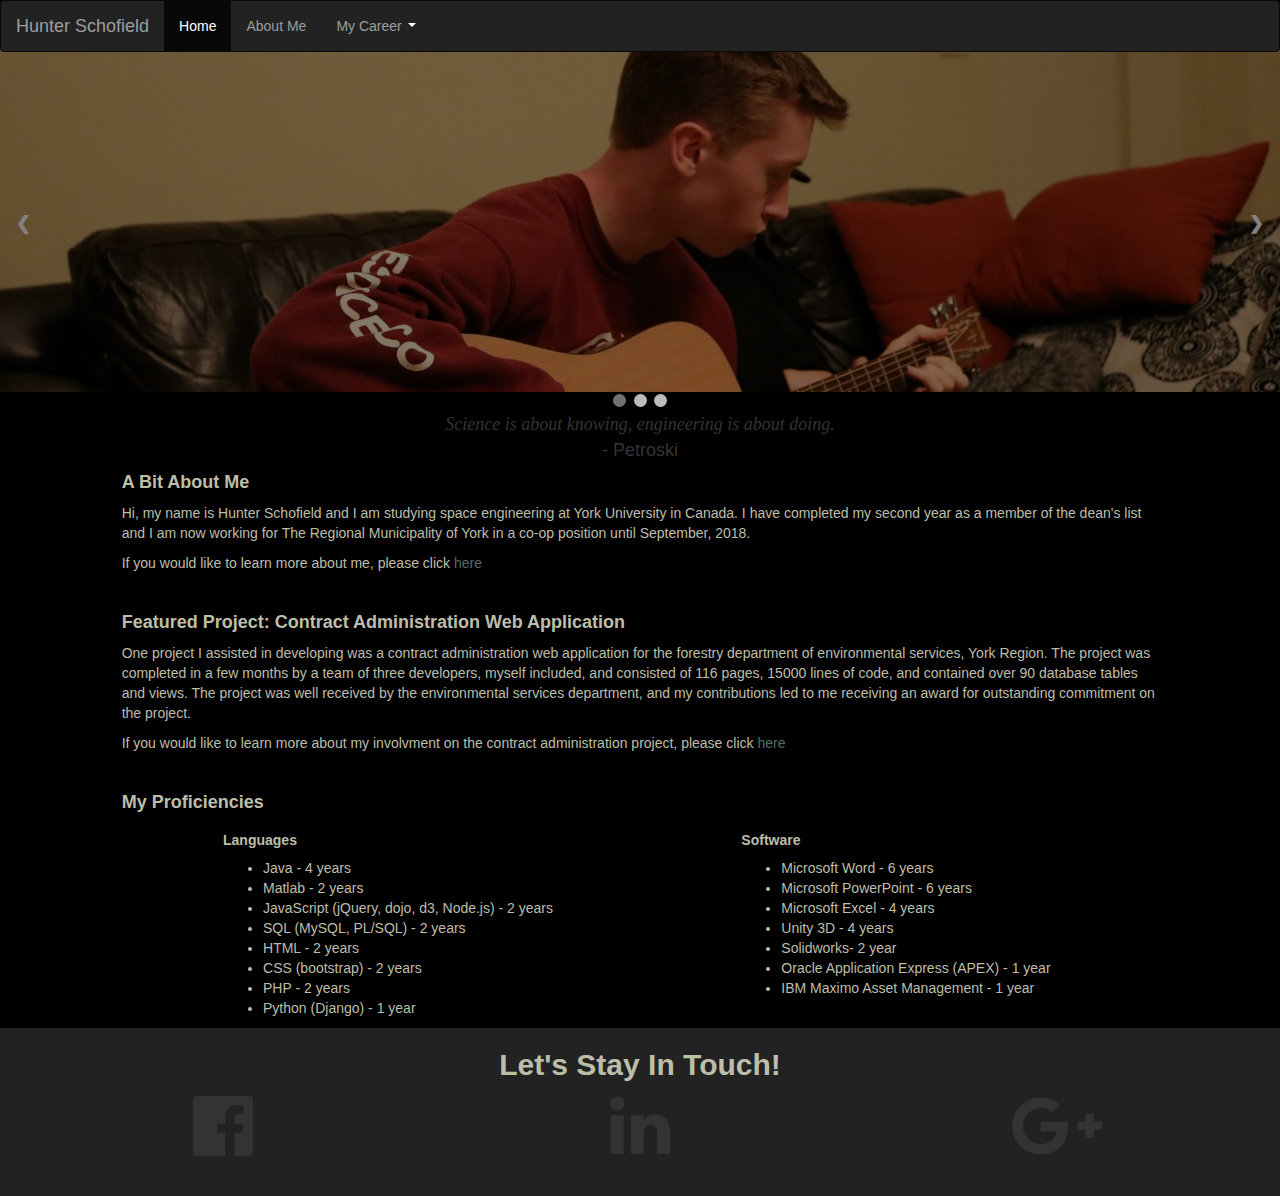
<file: index.html>
<!doctype html>

<html lang="en">
<head>
  <meta charset="utf-8">
  <meta name="viewport" content="width=device-width, initial-scale=1">
  <link rel="stylesheet" href="https://maxcdn.bootstrapcdn.com/bootstrap/3.3.7/css/bootstrap.min.css">
  <link rel="stylesheet" href="https://cdnjs.cloudflare.com/ajax/libs/font-awesome/4.7.0/css/font-awesome.min.css">
  <link rel="stylesheet" href="css/styles.css">
  <script src="https://ajax.googleapis.com/ajax/libs/jquery/3.2.1/jquery.min.js"></script>
  <script src="https://maxcdn.bootstrapcdn.com/bootstrap/3.3.7/js/bootstrap.min.js"></script>

  <title>Hunter Schofield</title>
</head>

<body class="theme-body">
	<nav class="mynav navbar navbar-inverse main-nav phone-dropdown">
		<div class="navbar-header col-xs-10">
     		 <a class="navbar-brand" href="#">Hunter Schofield</a>
    	</div>
    	<div style="text-align: center;">
    		<a class="dropdown-toggle" data-toggle="collapse" data-target="#col" href="#"><span class="fa fa-list-ul fa-2x"></span></a>
    	</div>
    	<div id="col" class="collapse-container collapse">
    		<ul>
		        <li class="active"><a href="#">Home</a></li>
		    		<li><a href="/aboutme.html">About Me</a></li>
		    		<li class="dropdown">
		    			<a class="dropdown-toggle" data-toggle="dropdown" href="#">My Career
		        		<span class="caret"></span></a>
		       			<ul class="dropdown-menu">
		        			<li><a href="/projects.html">Projects</a></li>
		        			<li><a href="/experience.html">Experience</a></li>
		         			<li><a href="/static/resume.pdf" download="">Resume</a></li>
		        		</ul>
		    		</li>
		     	<li class="contact-me"><a href="#">Contact Me</a></li>
		     </ul>
    	</div>
	</nav>
	<nav class="mynav navbar navbar-inverse main-nav regular-dropdown">
		<div class="navbar-header">
     		 <a class="navbar-brand" href="#">Hunter Schofield</a>
    	</div>
    	<ul class="nav navbar-nav">
        <li class="active"><a href="#">Home</a></li>
    		<li><a href="/aboutme.html">About Me</a></li>
    		<li class="dropdown">
    			<a class="dropdown-toggle" data-toggle="dropdown" href="#">My Career
        		<span class="caret"></span></a>
       			<ul class="dropdown-menu">
        			<li><a href="/projects.html">Projects</a></li>
        			<li><a href="/experience.html">Experience</a></li>
         			<li><a href="/static/resume.pdf" download>Resume</a></li>
        		</ul>
    		</li>
     		<!--<li class="contact-me"><a href="#">Contact Me</a></li>-->
    	</ul>
	</nav>

	<div style="height: 3em;">

	</div>

	<div class="slide-container">
	 <!-- <div class="mySlides fade">
	    
	    <div class="text">Caption 1</div>
	  </div>

	  <div class="mySlides fade">
	    <img src="/static/img2.png" style="width:100%">
	    <div class="text">Caption 2</div>
	  </div>

	  <div class="mySlides fade">
	    <img src="/static/img3.jpg" style="width:100%">
	    <div class="text">Caption 3</div>
	  </div>-->

	  <a class="prev" onclick="prev()">&#10094;</a>
	  <a class="next" onclick="next()">&#10095;</a>
	</div>


	<div class="dots" style="text-align:center">
	  <span class="dot"></span> 
	  <span class="dot"></span> 
	  <span class="dot"></span>  
	</div>
	
	<div class="info-container col-md-offset-1 col-md-10">
		<div class="autoQuote">
			
		</div>

		<h4 class="header">
			A Bit About Me
		</h4>
		<p class="text">
			Hi, my name is Hunter Schofield and I am studying space engineering at York University in Canada.
			I have completed my second year as a member of the dean's list and I am now working for The Regional 
			Municipality of York in a co-op position until September, 2018.
		</p>
		<p class="text"> 
			If you would like to learn more about me, please click <a href="/aboutme.html">here</a>
		</p>
		<br>
		<h4 class="header">
			Featured Project: Contract Administration Web Application
		</h4>
		<p class="text">
			One project I assisted in developing was a contract administration web application for the forestry department of environmental services, York Region. The project was completed in a few months by a team of three developers, myself included, and consisted of 116 pages, 15000 lines of code, and contained over 90 database tables and views. The project was well received by the environmental services department, and my contributions led to me receiving an award for outstanding commitment on the project.</p>
		<p class="text"> 
			If you would like to learn more about my involvment on the contract administration project, please click <a href="/projects.html">here</a>
		</p>
		<br>
		<h4 class="header">
			My Proficiencies
		</h4>
		<div class="prof-container col-sm-offset-1 col-sm-5">
			<h5 class="prof-header">Languages</h5>
			<ul>
				<li>Java - 4 years</li>
				<li>Matlab - 2 years</li>
				<li>JavaScript (jQuery, dojo, d3, Node.js) - 2 years</li>
				<li>SQL (MySQL, PL/SQL) - 2 years</li>
				<li>HTML - 2 years</li>
				<li>CSS (bootstrap) - 2 years</li>
				<li>PHP - 2 years</li>
				<li>Python (Django) - 1 year</li>
			</ul>
		</div>

		<div class="prof-container col-sm-offset-1 col-sm-5">
			<h5 class="prof-header">Software</h5>
			<ul>
				<li>Microsoft Word - 6 years</li>
				<li>Microsoft PowerPoint - 6 years</li>
				<li>Microsoft Excel - 4 years</li>
				<li>Unity 3D - 4 years</li>
				<li>Solidworks- 2 year</li>
				<li>Oracle Application Express (APEX) - 1 year</li>
				<li>IBM Maximo Asset Management - 1 year</li>
			</ul>
		</div>
	</div>

	<div class="modal-container" id="modal">
		<div class="modal-content">
			<div class="modal-header">
				<span class="close">X</span>
			</div>
   			 <iframe id="JotFormIFrame-72035258283254" onload="window.parent.scrollTo(0,0)" allowtransparency="true" src="https://form.jotform.ca/72035258283254" frameborder="0" style="width:100%; height:0px; border:none;" scrolling="no"> </iframe> <script type="text/javascript"> var ifr = document.getElementById("JotFormIFrame-72035258283254"); if(window.location.href && window.location.href.indexOf("?") > -1) { var get = window.location.href.substr(window.location.href.indexOf("?") + 1); if(ifr && get.length > 0) { var src = ifr.src; src = src.indexOf("?") > -1 ? src + "&" + get : src + "?" + get; ifr.src = src; } } window.handleIFrameMessage = function(e) { var args = e.data.split(":"); if (args.length > 2) { iframe = document.getElementById("JotFormIFrame-" + args[2]); } else { iframe = document.getElementById("JotFormIFrame"); } if (!iframe) return; switch (args[0]) { case "scrollIntoView": iframe.scrollIntoView(); break; case "setHeight": iframe.style.height = args[1] + "px"; break; case "collapseErrorPage": if (iframe.clientHeight > window.innerHeight) { iframe.style.height = window.innerHeight + "px"; } break; case "reloadPage": window.location.reload(); break; } var isJotForm = (e.origin.indexOf("jotform") > -1) ? true : false; if(isJotForm && "contentWindow" in iframe && "postMessage" in iframe.contentWindow) { var urls = {"docurl":encodeURIComponent(document.URL),"referrer":encodeURIComponent(document.referrer)}; iframe.contentWindow.postMessage(JSON.stringify({"type":"urls","value":urls}), "*"); } }; if (window.addEventListener) { window.addEventListener("message", handleIFrameMessage, false); } else if (window.attachEvent) { window.attachEvent("onmessage", handleIFrameMessage); } </script>
  		</div>
	</div>

	<div class="footer-container col-sm-12">
		<h2 style="text-align: center; color: #BDBEA9; font-weight: bold;">Let's Stay In Touch!</h2>
		<!--<div style="text-align: center;" class="col-sm-offset-2 col-sm-2">
			<i class="icon-fa fa fa-envelope fa-5x"></i>
		</div>-->
		<div style="text-align: center;" class="col-sm-4">
			<i class="icon-fa fa fa-facebook-official fa-5x"></i>
		</div>
		<div style="text-align: center;" class="col-sm-4">
			<a class="footer-link"href="https://www.linkedin.com/in/hunter-schofield-524797113/"><i class="icon-fa fa fa-linkedin fa-5x"></i></a>
		</div>
		<div style="text-align: center;" class="col-sm-4">
			<a class="footer-link" href="https://plus.google.com/102960037825157197090"><i class="icon-fa fa fa-google-plus fa-5x"></i></a>
		</div>

	</div>

</body>

<script src="/js/main.js"></script>
<script src="/js/slides.js"></script>
<script src="/js/quotes.js"></script>

</html>
</file>
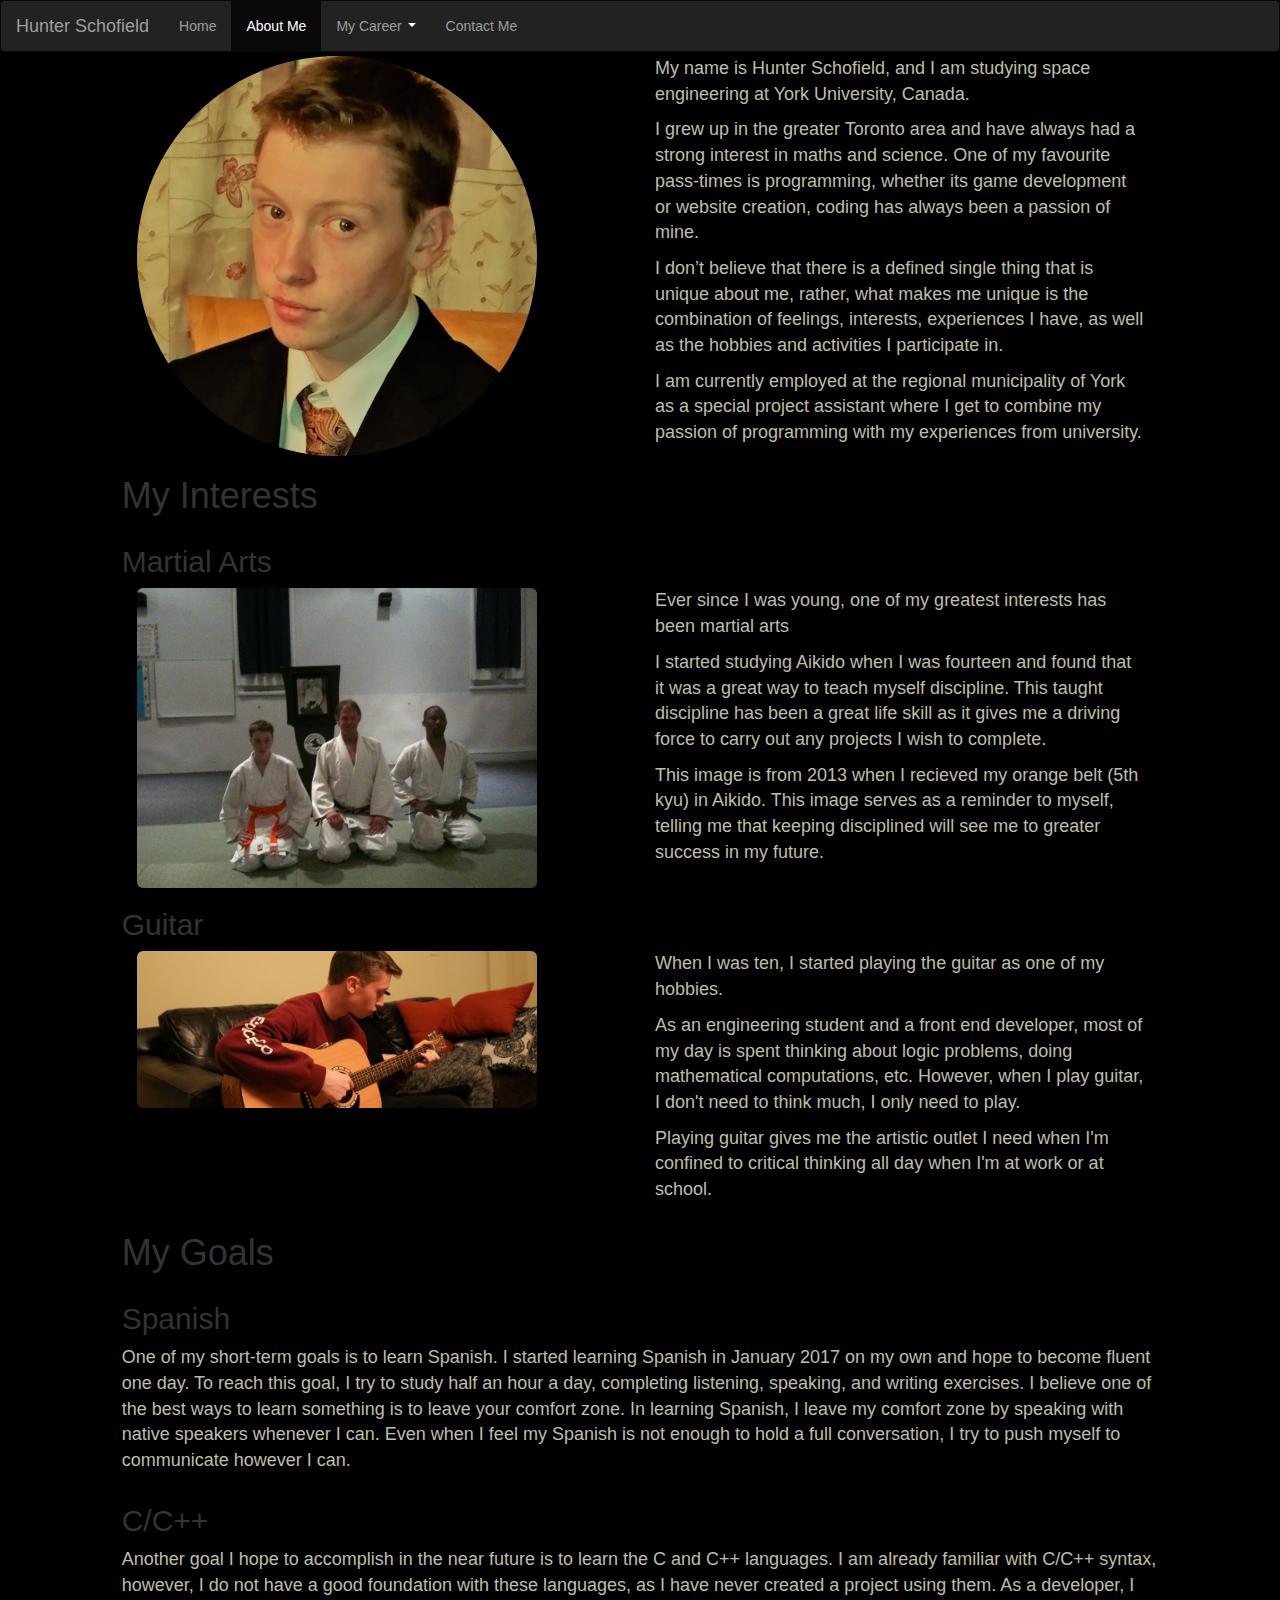
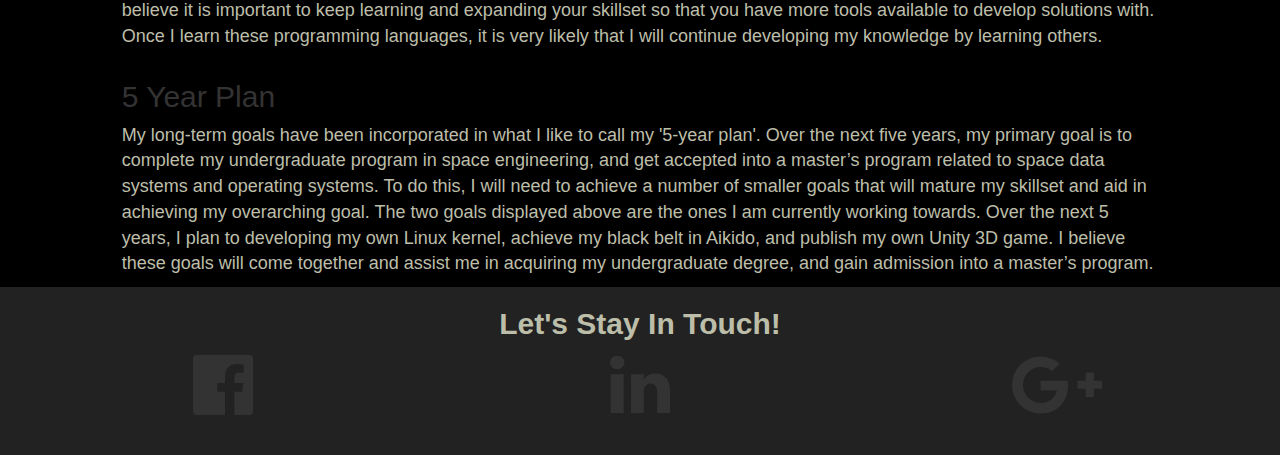
<file: aboutme.html>
<!doctype html>

<html lang="en">
<head>
	<meta charset="utf-8">
 	<meta name="viewport" content="width=device-width, initial-scale=1">
    <link rel="stylesheet" href="https://maxcdn.bootstrapcdn.com/bootstrap/3.3.7/css/bootstrap.min.css">
    <link rel="stylesheet" href="https://cdnjs.cloudflare.com/ajax/libs/font-awesome/4.7.0/css/font-awesome.min.css">
    <link rel="stylesheet" href="css/styles.css">
    <script src="https://ajax.googleapis.com/ajax/libs/jquery/3.2.1/jquery.min.js"></script>
    <script src="https://maxcdn.bootstrapcdn.com/bootstrap/3.3.7/js/bootstrap.min.js"></script>
</head>

<body class="theme-body">
	<nav class="mynav navbar navbar-inverse main-nav phone-dropdown">
		<div class="navbar-header col-xs-10">
     		 <a class="navbar-brand" href="./">Hunter Schofield</a>
    	</div>
    	<div style="text-align: center;">
    		<a class="dropdown-toggle" data-toggle="collapse" data-target="#col" href="#"><span class="fa fa-list-ul fa-2x"></span></a>
    	</div>
    	<div id="col" class="collapse-container collapse">
    		<ul>
		        <li><a href="./">Home</a></li>
		    		<li class="active"><a href="/aboutme.html">About Me</a></li>
		    		<li class="dropdown">
		    			<a class="dropdown-toggle" data-toggle="dropdown" href="#">My Career
		        		<span class="caret"></span></a>
		       			<ul class="dropdown-menu">
		        			<li><a href="/projects.html">Projects</a></li>
		        			<li><a href="/experience.html">Experience</a></li>
		         			<li><a href="/static/resume.pdf" download="">Resume</a></li>
		        		</ul>
		    		</li>
		     	<!--<li class="contact-me"><a href="#">Contact Me</a></li>-->
		     </ul>
    	</div>
	</nav>
	<nav class="mynav navbar navbar-inverse main-nav regular-dropdown">
		<div class="navbar-header">
     		 <a class="navbar-brand" href="./">Hunter Schofield</a>
    	</div>
    	<ul class="nav navbar-nav">
        <li><a href="./">Home</a></li>
    		<li class="active"><a href="/aboutme.html">About Me</a></li>
    		<li class="dropdown">
    			<a class="dropdown-toggle" data-toggle="dropdown" href="#">My Career
        		<span class="caret"></span></a>
       			<ul class="dropdown-menu">
        			<li><a href="/projects.html">Projects</a></li>
        			<li><a href="/experience.html">Experience</a></li>
         			<li><a href="/static/resume.pdf" download>Resume</a></li>
        		</ul>
    		</li>
     		<li class="contact-me"><a href="#">Contact Me</a></li>
    	</ul>
	</nav>

	<div style="height: 4em;">

	</div>

	<div class="info-container col-md-offset-1 col-md-10">
		<div class="col-sm-6">
			<img class="img-responsive img-circle" src="/static/img4.jpg" width="400" height="400"></img>
		</div>

		<div style="font-size: 18px;" class="col-sm-6">
			<p class="text">My name is Hunter Schofield, and I am studying space engineering at York University, Canada.</p>

			<p class="text">I grew up in the greater Toronto area and have always had a strong interest in maths and science. 
			One of my favourite pass-times is programming, whether its game development or website creation, 
			coding has always been a passion of mine. </p>

			<p class="text">I don’t believe that there is a defined single thing that is unique about me, rather, what makes me unique is 
			the combination of feelings, interests, experiences I have, as well as the hobbies and activities I participate in.</p>

			<p class="text">I am currently employed at the regional municipality of York as a special project assistant 
			where I get to combine my passion of programming with my experiences from university.</p>
		</div>

	</div>

	<h1 class="col-md-offset-1 col-md-10">My Interests</h1>
	<div class="hobby-container col-md-offset-1 col-md-10">
		<h2>Martial Arts</h2>

		<div class="col-sm-6">
			<img class="img-responsive img-rounded" src="/static/img5.jpg" width="400" height="400"></img>
		</div>

		<div style="font-size: 18px;" class="col-sm-6">
			<p class="text">Ever since I was young, one of my greatest interests has been martial arts</p>

			<p class="text">I started studying Aikido when I was fourteen and found that it was a great way to teach myself discipline. 
			This taught discipline has been a great life skill as it gives me a driving force to carry out any projects I wish to complete.</p>

			<p class="text">This image is from 2013 when I recieved my orange belt (5th kyu) in Aikido. This image serves as a reminder
			to myself, telling me that keeping disciplined will see me to greater success in my future.</p>
		</div>

	</div>

	<div class="hobby-container col-md-offset-1 col-md-10">
		<h2>Guitar</h2>

		<div class="col-sm-6">
			<img class="img-responsive img-rounded" src="/static/img1.jpg" width="400" height="400"></img>
		</div>

		<div style="font-size: 18px;" class="col-sm-6">
			<p class="text">When I was ten, I started playing the guitar as one of my hobbies.</p>

			<p class="text">As an engineering student and a front end developer, most of my day is spent thinking about logic 
			problems, doing mathematical computations, etc. However, when I play guitar, I don't need to think much, I only
			need to play.</p>

			<p class="text">Playing guitar gives me the artistic outlet I need when I'm confined to critical thinking
			all day when I'm at work or at school.</p>
		</div>

	</div>

	<h1 class="col-md-offset-1 col-md-10">My Goals</h1>
	<div class="goal-container col-md-offset-1 col-md-10">
		<h2>Spanish</h2>

		<div style="font-size: 18px;">
			<p class="text">One of my short-term goals is to learn Spanish. I started learning Spanish in January 2017 on my own and hope to become fluent one day. To reach this goal, I try to study half an hour a day, completing listening, speaking, and writing exercises. I believe one of the best ways to learn something is to leave your comfort zone. In learning Spanish, I leave my comfort zone by speaking with native speakers whenever I can. Even when I feel my Spanish is not enough to hold a full conversation, I try to push myself to communicate however I can.</p>
		</div>

	</div>

	<div class="goal-container col-md-offset-1 col-md-10">
		<h2>C/C++</h2>

		<div style="font-size: 18px;">
			<p class="text">Another goal I hope to accomplish in the near future is to learn the C and C++ languages. I am already familiar with C/C++ syntax, however, I do not have a good foundation with these languages, as I have never created a project using them. As a developer, I believe it is important to keep learning and expanding your skillset so that you have more tools available to develop solutions with. Once I learn these programming languages, it is very likely that I will continue developing my knowledge by learning others.</p>
		</div>

	</div>

	<div class="goal-container col-md-offset-1 col-md-10">
		<h2>5 Year Plan</h2>

		<div style="font-size: 18px;">
			<p class="text">My long-term goals have been incorporated in what I like to call my '5-year plan'. Over the next five years, my primary goal is to complete my undergraduate program in space engineering, and get accepted into a master’s program related to space data systems and operating systems. To do this, I will need to achieve a number of smaller goals that will mature my skillset and aid in achieving my overarching goal. The two goals displayed above are the ones I am currently working towards. Over the next 5 years, I plan to developing my own Linux kernel, achieve my black belt in Aikido, and publish my own Unity 3D game. I believe these goals will come together and assist me in acquiring my undergraduate degree, and gain admission into a master’s program.</p>
		</div>

	</div>


	<div style="height: 6em;">

	</div>

	<div class="modal-container" id="modal">
		<div class="modal-content">
			<div class="modal-header">
				<span class="close">X</span>
			</div>
   			 <iframe id="JotFormIFrame-72035258283254" onload="window.parent.scrollTo(0,0)" allowtransparency="true" src="https://form.jotform.ca/72035258283254" frameborder="0" style="width:100%; height:0px; border:none;" scrolling="no"> </iframe> <script type="text/javascript"> var ifr = document.getElementById("JotFormIFrame-72035258283254"); if(window.location.href && window.location.href.indexOf("?") > -1) { var get = window.location.href.substr(window.location.href.indexOf("?") + 1); if(ifr && get.length > 0) { var src = ifr.src; src = src.indexOf("?") > -1 ? src + "&" + get : src + "?" + get; ifr.src = src; } } window.handleIFrameMessage = function(e) { var args = e.data.split(":"); if (args.length > 2) { iframe = document.getElementById("JotFormIFrame-" + args[2]); } else { iframe = document.getElementById("JotFormIFrame"); } if (!iframe) return; switch (args[0]) { case "scrollIntoView": iframe.scrollIntoView(); break; case "setHeight": iframe.style.height = args[1] + "px"; break; case "collapseErrorPage": if (iframe.clientHeight > window.innerHeight) { iframe.style.height = window.innerHeight + "px"; } break; case "reloadPage": window.location.reload(); break; } var isJotForm = (e.origin.indexOf("jotform") > -1) ? true : false; if(isJotForm && "contentWindow" in iframe && "postMessage" in iframe.contentWindow) { var urls = {"docurl":encodeURIComponent(document.URL),"referrer":encodeURIComponent(document.referrer)}; iframe.contentWindow.postMessage(JSON.stringify({"type":"urls","value":urls}), "*"); } }; if (window.addEventListener) { window.addEventListener("message", handleIFrameMessage, false); } else if (window.attachEvent) { window.attachEvent("onmessage", handleIFrameMessage); } </script>
  		</div>
	</div>

	<div class="footer-container col-sm-12">
		<h2 style="text-align: center; color: #BDBEA9; font-weight: bold;">Let's Stay In Touch!</h2>
		<!--<div style="text-align: center;" class="col-sm-offset-2 col-sm-2">
			<i class="icon-fa fa fa-envelope fa-5x"></i>
		</div>-->
		<div style="text-align: center;" class="col-sm-4">
			<i class="icon-fa fa fa-facebook-official fa-5x"></i>
		</div>
		<div style="text-align: center;" class="col-sm-4">
			<a class="footer-link"href="https://www.linkedin.com/in/hunter-schofield-524797113/"><i class="icon-fa fa fa-linkedin fa-5x"></i></a>
		</div>
		<div style="text-align: center;" class="col-sm-4">
			<a class="footer-link" href="https://plus.google.com/102960037825157197090"><i class="icon-fa fa fa-google-plus fa-5x"></i></a>
		</div>

	</div>
</body>
<script src="/js/main.js"></script>
</html>
</file>
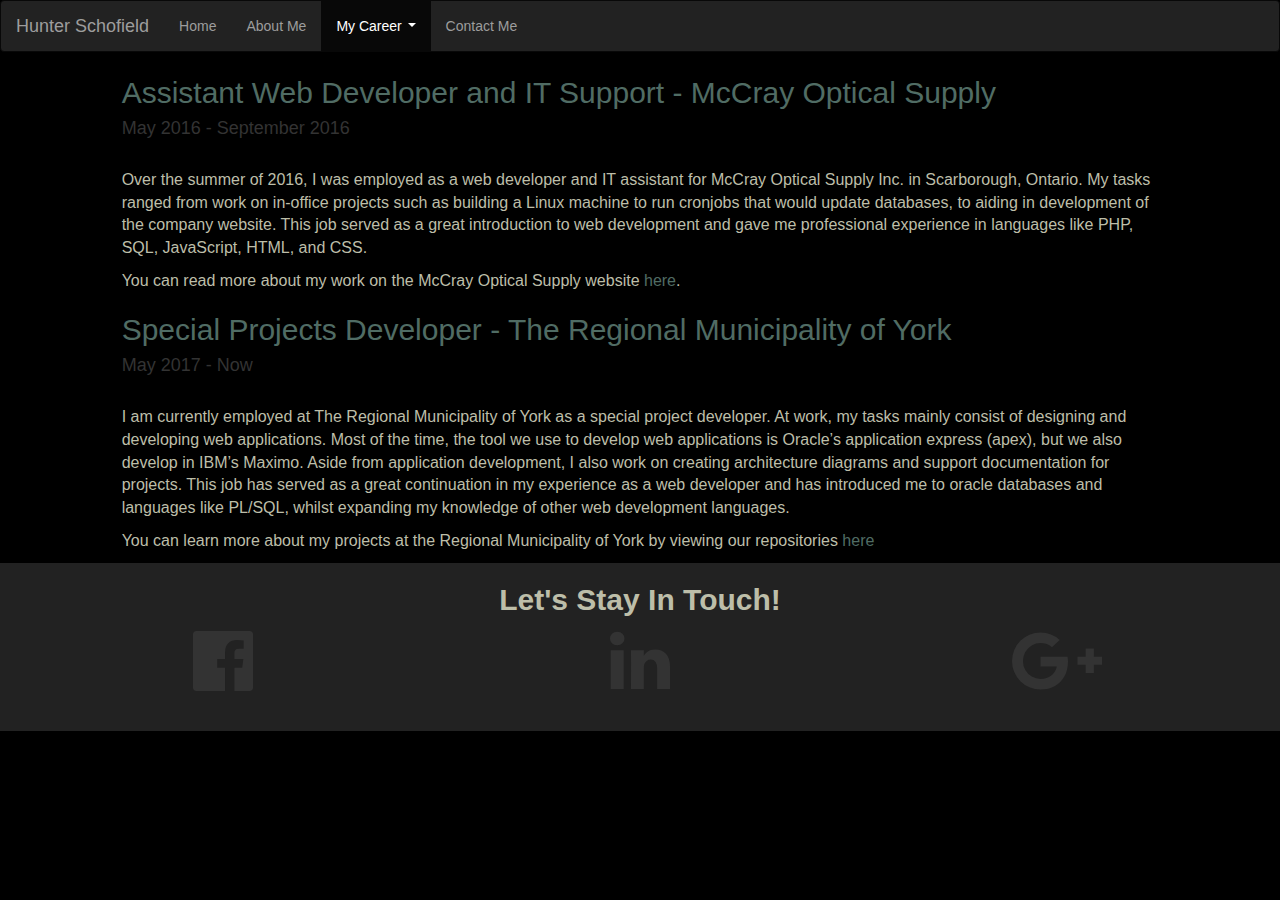
<file: experience.html>
<!doctype html>

<html lang="en">
<head>
	<meta charset="utf-8">
 	<meta name="viewport" content="width=device-width, initial-scale=1">
    <link rel="stylesheet" href="https://maxcdn.bootstrapcdn.com/bootstrap/3.3.7/css/bootstrap.min.css">
    <link rel="stylesheet" href="https://cdnjs.cloudflare.com/ajax/libs/font-awesome/4.7.0/css/font-awesome.min.css">
    <link rel="stylesheet" href="css/styles.css">
    <script src="https://ajax.googleapis.com/ajax/libs/jquery/3.2.1/jquery.min.js"></script>
    <script src="https://maxcdn.bootstrapcdn.com/bootstrap/3.3.7/js/bootstrap.min.js"></script>
</head>

<body class="theme-body">
	<nav class="mynav navbar navbar-inverse main-nav phone-dropdown">
		<div class="navbar-header col-xs-10">
     		 <a class="navbar-brand" href="./">Hunter Schofield</a>
    	</div>
    	<div style="text-align: center;">
    		<a class="dropdown-toggle" data-toggle="collapse" data-target="#col" href="#"><span class="fa fa-list-ul fa-2x"></span></a>
    	</div>
    	<div id="col" class="collapse-container collapse">
    		<ul>
		        <li><a href="./">Home</a></li>
		    		<li><a href="/aboutme.html">About Me</a></li>
		    		<li class="active dropdown">
		    			<a class="dropdown-toggle" data-toggle="dropdown" href="#">My Career
		        		<span class="caret"></span></a>
		       			<ul class="dropdown-menu">
		        			<li><a href="/projects.html">Projects</a></li>
		        			<li><a href="/experience.html">Experience</a></li>
		         			<li><a href="/static/resume.pdf" download="">Resume</a></li>
		        		</ul>
		    		</li>
		     	<!--<li class="contact-me"><a href="#">Contact Me</a></li>-->
		     </ul>
    	</div>
	</nav>
	<nav class="mynav navbar navbar-inverse main-nav regular-dropdown">
		<div class="navbar-header">
     		 <a class="navbar-brand" href="./">Hunter Schofield</a>
    	</div>
    	<ul class="nav navbar-nav">
        <li><a href="./">Home</a></li>
    		<li><a href="/aboutme.html">About Me</a></li>
    		<li class="active dropdown">
    			<a class="dropdown-toggle" data-toggle="dropdown" href="#">My Career
        		<span class="caret"></span></a>
       			<ul class="dropdown-menu">
        			<li><a href="/projects.html">Projects</a></li>
        			<li><a href="/experience.html">Experience</a></li>
         			<li><a href="/static/resume.pdf" download>Resume</a></li>
        		</ul>
    		</li>
     		<li class="contact-me"><a href="#">Contact Me</a></li>
    	</ul>
	</nav>

	<div style="height: 4em;">

	</div>

	<div class="info-container col-md-offset-1 col-md-10">
		<div class="experience-container">
			<h2>Assistant Web Developer and IT Support - McCray Optical Supply</h2>
			<h4>May 2016 - September 2016</h4>
			<br>
			<p class="experience-text">Over the summer of 2016, I was employed as a web developer and IT assistant for McCray Optical Supply Inc. in Scarborough, Ontario. My tasks ranged from work on in-office projects such as building a Linux machine to run cronjobs that would update databases, to aiding in development of the company website. This job served as a great introduction to web development and gave me professional experience in languages like PHP, SQL, JavaScript, HTML, and CSS.</p>

			<p class="experience-text"> You can read more about my work on the McCray Optical Supply website <a href="/projects.html">here</a>.</p>
		</div>

		<div class="experience-container">
			<h2>Special Projects Developer - The Regional Municipality of York</h2>
			<h4>May 2017 - Now</h4>
			<br>
			<p class="experience-text">I am currently employed at The Regional Municipality of York as a special project developer.  At work, my tasks mainly consist of designing and developing web applications. Most of the time, the tool we use to develop web applications is Oracle’s application express (apex), but we also develop in IBM’s Maximo. Aside from application development, I also work on creating architecture diagrams and support documentation for projects. This job has served as a great continuation in my experience as a web developer and has introduced me to oracle databases and languages like PL/SQL, whilst expanding my knowledge of other web development languages.</p>

			<p class="experience-text"> You can learn more about my projects at the Regional Municipality of York by viewing our repositories <a href="https://github.com/york-region-tpss">here</a></p>
		</div>
	</div>

	<div class="modal-container" id="modal">
		<div class="modal-content">
			<div class="modal-header">
				<span class="close">X</span>
			</div>
   			 <iframe id="JotFormIFrame-72035258283254" onload="window.parent.scrollTo(0,0)" allowtransparency="true" src="https://form.jotform.ca/72035258283254" frameborder="0" style="width:100%; height:0px; border:none;" scrolling="no"> </iframe> <script type="text/javascript"> var ifr = document.getElementById("JotFormIFrame-72035258283254"); if(window.location.href && window.location.href.indexOf("?") > -1) { var get = window.location.href.substr(window.location.href.indexOf("?") + 1); if(ifr && get.length > 0) { var src = ifr.src; src = src.indexOf("?") > -1 ? src + "&" + get : src + "?" + get; ifr.src = src; } } window.handleIFrameMessage = function(e) { var args = e.data.split(":"); if (args.length > 2) { iframe = document.getElementById("JotFormIFrame-" + args[2]); } else { iframe = document.getElementById("JotFormIFrame"); } if (!iframe) return; switch (args[0]) { case "scrollIntoView": iframe.scrollIntoView(); break; case "setHeight": iframe.style.height = args[1] + "px"; break; case "collapseErrorPage": if (iframe.clientHeight > window.innerHeight) { iframe.style.height = window.innerHeight + "px"; } break; case "reloadPage": window.location.reload(); break; } var isJotForm = (e.origin.indexOf("jotform") > -1) ? true : false; if(isJotForm && "contentWindow" in iframe && "postMessage" in iframe.contentWindow) { var urls = {"docurl":encodeURIComponent(document.URL),"referrer":encodeURIComponent(document.referrer)}; iframe.contentWindow.postMessage(JSON.stringify({"type":"urls","value":urls}), "*"); } }; if (window.addEventListener) { window.addEventListener("message", handleIFrameMessage, false); } else if (window.attachEvent) { window.attachEvent("onmessage", handleIFrameMessage); } </script>
  		</div>
	</div>

	<div class="footer-container col-sm-12">
		<h2 style="text-align: center; color: #BDBEA9; font-weight: bold;">Let's Stay In Touch!</h2>
		<!--<div style="text-align: center;" class="col-sm-offset-2 col-sm-2">
			<i class="icon-fa fa fa-envelope fa-5x"></i>
		</div>-->
		<div style="text-align: center;" class="col-sm-4">
			<i class="icon-fa fa fa-facebook-official fa-5x"></i>
		</div>
		<div style="text-align: center;" class="col-sm-4">
			<a class="footer-link"href="https://www.linkedin.com/in/hunter-schofield-524797113/"><i class="icon-fa fa fa-linkedin fa-5x"></i></a>
		</div>
		<div style="text-align: center;" class="col-sm-4">
			<a class="footer-link" href="https://plus.google.com/102960037825157197090"><i class="icon-fa fa fa-google-plus fa-5x"></i></a>
		</div>

	</div>

</body>
<script src="/js/main.js"></script>
</html>
</file>
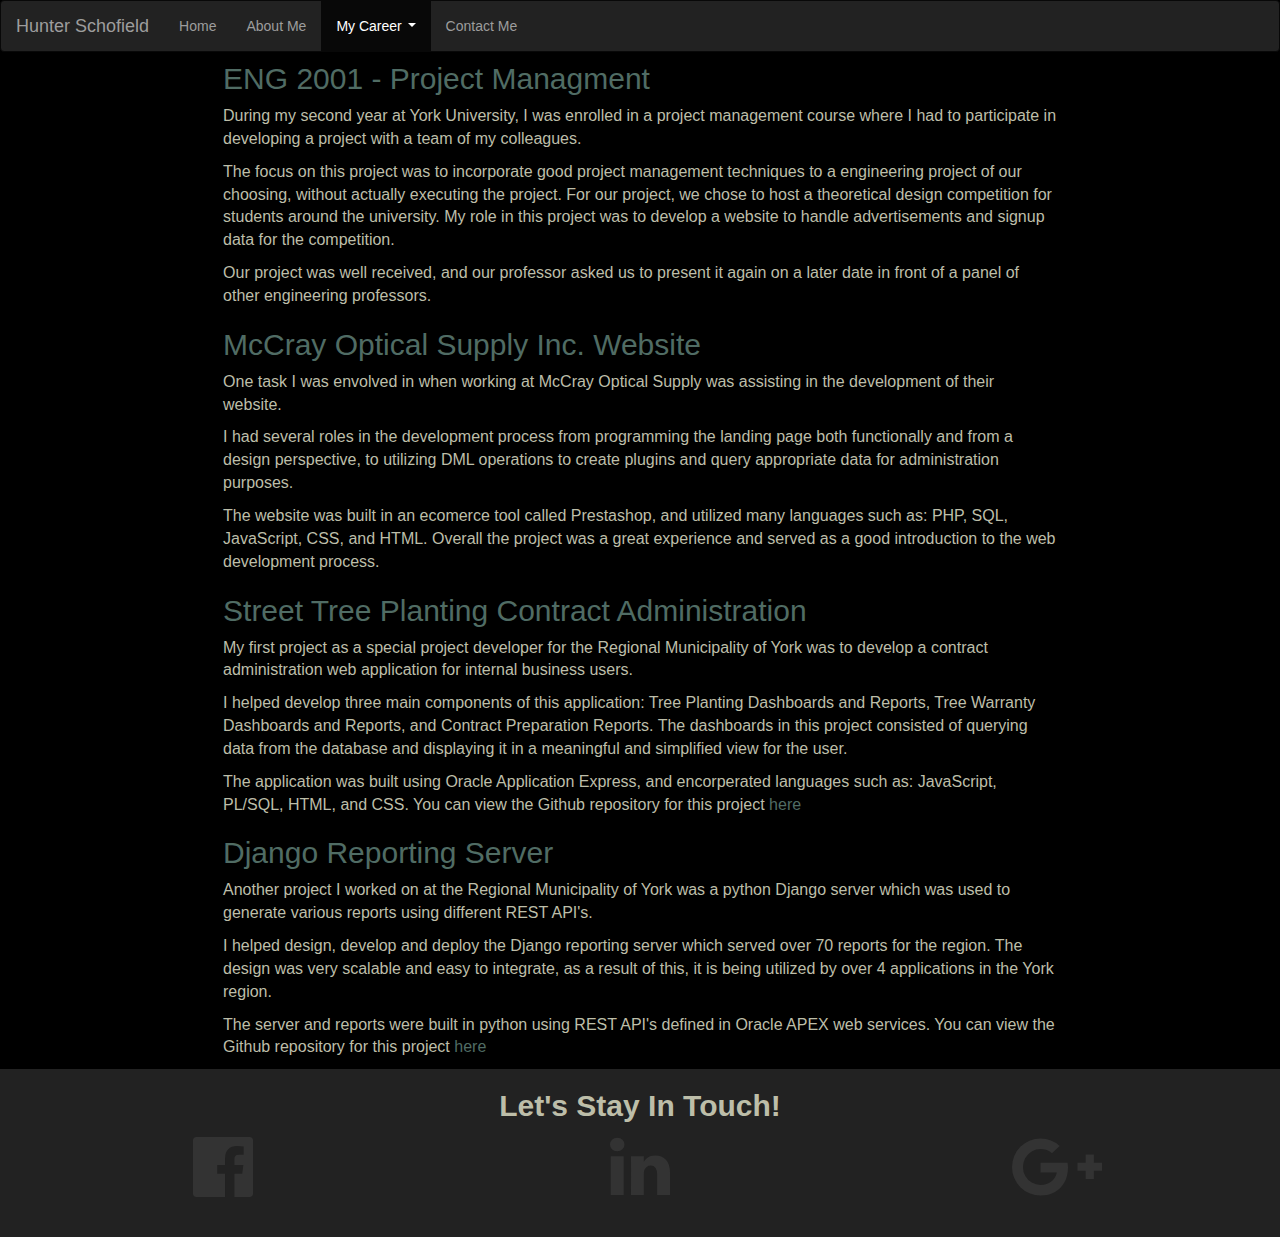
<file: projects.html>
<!doctype html>

<html lang="en">
<head>
	<meta charset="utf-8">
 	<meta name="viewport" content="width=device-width, initial-scale=1">
    <link rel="stylesheet" href="https://maxcdn.bootstrapcdn.com/bootstrap/3.3.7/css/bootstrap.min.css">
    <link rel="stylesheet" href="https://cdnjs.cloudflare.com/ajax/libs/font-awesome/4.7.0/css/font-awesome.min.css">
    <link rel="stylesheet" href="css/styles.css">
    <script src="https://ajax.googleapis.com/ajax/libs/jquery/3.2.1/jquery.min.js"></script>
    <script src="https://maxcdn.bootstrapcdn.com/bootstrap/3.3.7/js/bootstrap.min.js"></script>
</head>

<body class="theme-body">
	<nav class="mynav navbar navbar-inverse main-nav phone-dropdown">
        <div class="navbar-header col-xs-10">
             <a class="navbar-brand" href="./">Hunter Schofield</a>
        </div>
        <div style="text-align: center;">
            <a class="dropdown-toggle" data-toggle="collapse" data-target="#col" href="#"><span class="fa fa-list-ul fa-2x"></span></a>
        </div>
        <div id="col" class="collapse-container collapse">
            <ul>
                <li><a href="./">Home</a></li>
                    <li><a href="/aboutme.html">About Me</a></li>
                    <li class="active dropdown">
                        <a class="dropdown-toggle" data-toggle="dropdown" href="#">My Career
                        <span class="caret"></span></a>
                        <ul class="dropdown-menu">
                            <li><a href="/projects.html">Projects</a></li>
                            <li><a href="/experience.html">Experience</a></li>
                            <li><a href="/static/resume.pdf" download="">Resume</a></li>
                        </ul>
                    </li>
                <!--<li class="contact-me"><a href="#">Contact Me</a></li>-->
             </ul>
        </div>
    </nav>
    <nav class="mynav navbar navbar-inverse main-nav regular-dropdown">
        <div class="navbar-header">
             <a class="navbar-brand" href="./">Hunter Schofield</a>
        </div>
        <ul class="nav navbar-nav">
        <li><a href="./">Home</a></li>
            <li><a href="/aboutme.html">About Me</a></li>
            <li class="active dropdown">
                <a class="dropdown-toggle" data-toggle="dropdown" href="#">My Career
                <span class="caret"></span></a>
                <ul class="dropdown-menu">
                    <li><a href="/projects.html">Projects</a></li>
                    <li><a href="/experience.html">Experience</a></li>
                    <li><a href="/static/resume.pdf" download>Resume</a></li>
                </ul>
            </li>
            <li class="contact-me"><a href="#">Contact Me</a></li>
        </ul>
    </nav>

    <div style="height: 3em;">

    </div>

    <div class="info-container col-md-offset-1 col-md-10">

        <div class="col-sm-offset-1 col-sm-10">
            <div class="project-container">
                <h2>ENG 2001 - Project Managment</h2>

                <p class="project-text"> During my second year at York University, I was enrolled in a project management 
                course where I had to participate in developing a project with a team of my colleagues.</p>

                <p class="project-text">The focus on this project was to incorporate good project management techniques to 
                a engineering project of our choosing, without actually executing the project. For our project, we chose to 
                host a theoretical design competition for students around the university. My role in this project was to 
                develop a website to handle advertisements and signup data for the competition.</p>

                <p class="project-text">Our project was well received, and our professor asked us to present it again on a 
                later date in front of a panel of other engineering professors.</p>
            </div>

            <div class="project-container">
                <h2>McCray Optical Supply Inc. Website</h2>

                <p class="project-text">One task I was envolved in when working at McCray Optical Supply was assisting in
                the development of their website.</p>

                <p class="project-text">I had several roles in the development process from programming the landing page
                both functionally and from a design perspective, to utilizing DML operations to create plugins and query 
                appropriate data for administration purposes.</p>

                <p class="project-text">The website was built in an ecomerce tool called Prestashop, and utilized many
                languages such as: PHP, SQL, JavaScript, CSS, and HTML. Overall the project was a great experience and 
                served as a good introduction to the web development process. </p>
            </div>

            <div class="project-container">
                <h2>Street Tree Planting Contract Administration</h2>

                <p class="project-text">My first project as a special project developer for the Regional Municipality of 
                York was to develop a contract administration web application for internal business users.</p>

                <p class="project-text">I helped develop three main components of this application: Tree Planting Dashboards 
                and Reports, Tree Warranty Dashboards and Reports, and Contract Preparation Reports. The dashboards in this
                project consisted of querying data from the database and displaying it in a meaningful and simplified view
                for the user.</p>

                <p class="project-text">The application was built using Oracle Application Express, and encorperated languages
                such as: JavaScript, PL/SQL, HTML, and CSS. You can view the Github repository for this project <a href="https://github.com/hunterls97/stp">here</a></p>
            </div>

            <div class="project-container">
                <h2>Django Reporting Server</h2>

                <p class="project-text">Another project I worked on at the Regional Municipality of York was
                 a python Django server which was used to generate various reports using different REST API's.</p>

                <p class="project-text">I helped design, develop and deploy the Django reporting server which served over 
                70 reports for the region. The design was very scalable and easy to integrate, as a result of this, it is 
                being utilized by over 4 applications in the York region.</p>

                <p class="project-text">The server and reports were built in python using REST API's defined in Oracle
                APEX web services. You can view the Github repository for this project <a href="https://github.com/york-region-tpss/django-excel-print">here</a></p>
            </div>

            <!--<div class="project-container">
                <h2>Mechanical Hopper</h2>

                <p class="project-text"> During my second year at York University, I was enrolled in a mechanical design 
                course where I participated in creating a mechanical hopper with a team of my colleagues.</p>

                <p class="project-text">The focus on this project was to encorporate proper design techniques to create
                a functional prototype of a mechanical hopper. The hopper was subject to many design constraints that made
                the p For our project, we chose to 
                host a theoretical design competition for students around the university. My role in this project was to 
                develop a website to handle advertisements and signup data for the competition.</p>

                <p class="project-text">Our project was well received, and our professor asked us to present it again on a 
                later date in front of a panel of other engineering professors.</p>
            </div>-->

        </div>

        <div class="modal-container" id="modal">
        <div class="modal-content">
            <div class="modal-header">
                <span class="close">X</span>
            </div>
             <iframe id="JotFormIFrame-72035258283254" onload="window.parent.scrollTo(0,0)" allowtransparency="true" src="https://form.jotform.ca/72035258283254" frameborder="0" style="width:100%; height:0px; border:none;" scrolling="no"> </iframe> <script type="text/javascript"> var ifr = document.getElementById("JotFormIFrame-72035258283254"); if(window.location.href && window.location.href.indexOf("?") > -1) { var get = window.location.href.substr(window.location.href.indexOf("?") + 1); if(ifr && get.length > 0) { var src = ifr.src; src = src.indexOf("?") > -1 ? src + "&" + get : src + "?" + get; ifr.src = src; } } window.handleIFrameMessage = function(e) { var args = e.data.split(":"); if (args.length > 2) { iframe = document.getElementById("JotFormIFrame-" + args[2]); } else { iframe = document.getElementById("JotFormIFrame"); } if (!iframe) return; switch (args[0]) { case "scrollIntoView": iframe.scrollIntoView(); break; case "setHeight": iframe.style.height = args[1] + "px"; break; case "collapseErrorPage": if (iframe.clientHeight > window.innerHeight) { iframe.style.height = window.innerHeight + "px"; } break; case "reloadPage": window.location.reload(); break; } var isJotForm = (e.origin.indexOf("jotform") > -1) ? true : false; if(isJotForm && "contentWindow" in iframe && "postMessage" in iframe.contentWindow) { var urls = {"docurl":encodeURIComponent(document.URL),"referrer":encodeURIComponent(document.referrer)}; iframe.contentWindow.postMessage(JSON.stringify({"type":"urls","value":urls}), "*"); } }; if (window.addEventListener) { window.addEventListener("message", handleIFrameMessage, false); } else if (window.attachEvent) { window.attachEvent("onmessage", handleIFrameMessage); } </script>
        </div>
    </div>

        <div style="height: 6em;">

        </div>
    </div>

    <div class="footer-container col-sm-12">
        <h2 style="text-align: center; color: #BDBEA9; font-weight: bold;">Let's Stay In Touch!</h2>
        <!--<div style="text-align: center;" class="col-sm-offset-2 col-sm-2">
            <i class="icon-fa fa fa-envelope fa-5x"></i>
        </div>-->
        <div style="text-align: center;" class="col-sm-4">
            <i class="icon-fa fa fa-facebook-official fa-5x"></i>
        </div>
        <div style="text-align: center;" class="col-sm-4">
            <a class="footer-link"href="https://www.linkedin.com/in/hunter-schofield-524797113/"><i class="icon-fa fa fa-linkedin fa-5x"></i></a>
        </div>
        <div style="text-align: center;" class="col-sm-4">
            <a class="footer-link" href="https://plus.google.com/102960037825157197090"><i class="icon-fa fa fa-google-plus fa-5x"></i></a>
        </div>

    </div>

</body>
<script src="/js/main.js"></script>
</html>
</file>
<file: css/styles.css>
* {box-sizing:border-box}

a{
  color: #506C64;
}

.collapsing{
  position: block;
  float: left;
}

.mynav{
  width: 100%;
  position: fixed;
  z-index: 1;
}

.theme-body{
	background-color: #000000;
}

.autoQuote{
  text-align: center;
}

.quote{
  font-family: verdana;
  font-size: 18px;
}

.auth{
  font-family: arial;
  font-size: 18px;
}

.slide-container{
  max-width: 100%;
  position: relative;
  margin: auto;
  height: 25em;
  overflow: hidden;
}

.info-container{
  height: auto;
  overflow: auto;
}

.prof-container{
  color: #BDBEA9;
}

.prof-header{
  font-weight: bold;
}

.modal-container{
  display: none;
  position: fixed; 
  z-index: 10; 
  left: 0;
  top: 0;
  width: 100%; 
  height: 100%; 
  overflow: hidden; 
  background-color: rgb(0,0,0); 
  background-color: rgba(0,0,0,0.4); 
}

.modal-content {
    position: relative;
    background-color: #fefefe;
    margin: 0 auto;
    padding: 0;
    border: 1px solid #888;
    width: 50%;
    height: 50%;
    box-shadow: 0 4px 8px 0 rgba(0,0,0,0.2),0 6px 20px 0 rgba(0,0,0,0.19);
    -webkit-animation-name: animatetop;
    -webkit-animation-duration: 0.4s;
    animation-name: animatetop;
    animation-duration: 0.4s
}

.modal-header{
  height: 10%;
  border-bottom: 0px;
}

.inModal{
  overflow: hidden;
}

.close {
    margin-top: -10px;
    color: black;
    float: right;
    font-size: 28px;
    font-weight: bold;
}

.close:hover,
.close:focus {
    color: #000;
    text-decoration: none;
    cursor: pointer;
}

@-webkit-keyframes animatetop {
    from {top:-300px; opacity:0} 
    to {top:0; opacity:1}
}

@keyframes animatetop {
    from {top:-300px; opacity:0}
    to {top:0; opacity:1}
}

.footer-container{
  background-color: #222222;
  max-width: 100%;
  height: 12em;
}

.collapse-container{
  padding-top: 1.8em;

}

.collapse-container>ul{
  list-style: none;
  text-decoration: none;
}

@media only screen and (max-width : 768px) {
  .footer-container{
    height: 24em;
  }
}

.phone-dropdown{
  display: none;
}

@media only screen and (max-width : 768px) {
  .phone-dropdown{
    display: block;
    float: right;
  }

  .regular-dropdown{
    display: none;
  }
}

.project-container>h2{
  color: #506C64;
}

.experience-container>h2{
  color: #506C64;
}

.footer-container{

}

.footer-link{
  text-decoration: none;
  color: #333;
}

.prev, .next {
  cursor: pointer;
  position: absolute;
  top: 50%;
  width: auto;
  margin-top: -22px;
  padding: 16px;
  color: white;
  font-weight: bold;
  font-size: 18px;
  transition: 0.6s ease;
  border-radius: 0 3px 3px 0;
}

.prev:hover, .next:hover {
  background-color: rgba(0,0,0,0.8);
}

.next {
  right: 0;
  border-radius: 3px 0 0 3px;
}

.dot {
  cursor:pointer;
  height: 13px;
  width: 13px;
  margin: 0 2px;
  background-color: #bbb;
  border-radius: 50%;
  display: inline-block;
  transition: background-color 0.6s ease;
}

.active, .dot:hover {
  background-color: #717171;
}

h4.header{
	color: #BDBEA9;
	font-weight: bold;
}

p.text{
	color: #BDBEA9;
}

p.project-text{
  color: #BDBEA9;
  font-size: 16px;
}

p.experience-text{
  color: #BDBEA9;
  font-size: 16px;
}

.icon-fa{
  text-align: center;
}

.icon-fa:hover{
  color: #506C64;
}

.dropdown-toggle>span{
  padding-top: 0.4em;
  color: #fff;
}
</file>
